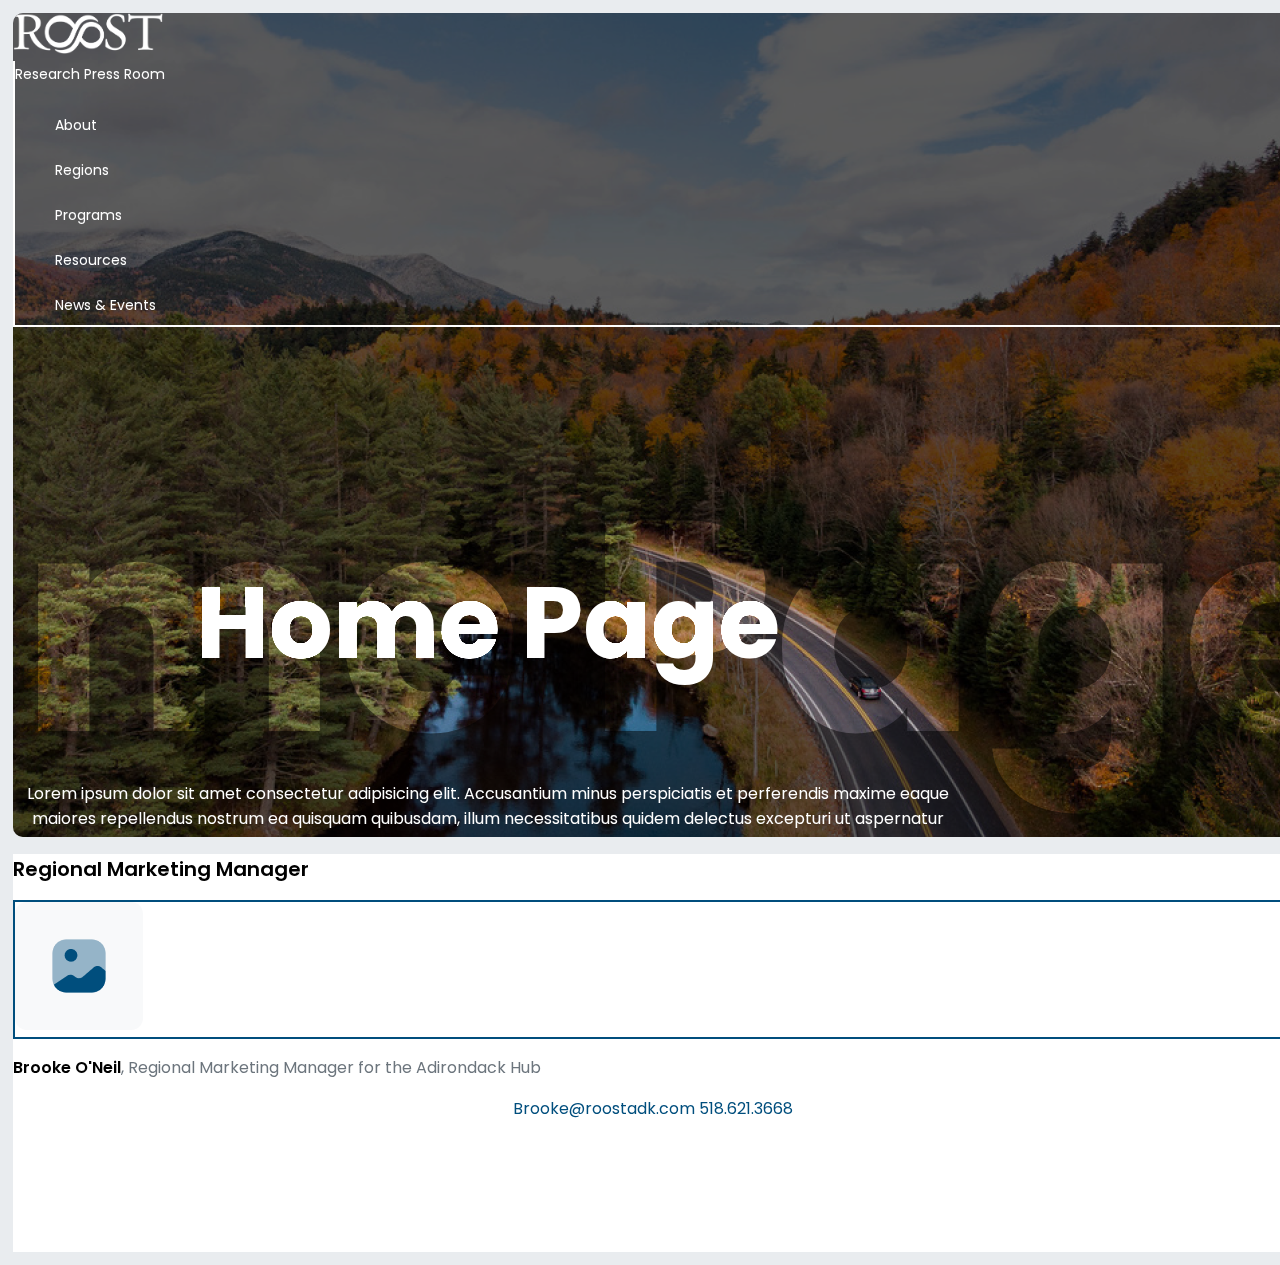
<file: index.html>
<!DOCTYPE html>
<html lang="en">
  <head>
    <meta charset="UTF-8" />
    <meta http-equiv="X-UA-Compatible" content="IE=edge" />
    <meta name="viewport" content="width=device-width, initial-scale=1.0" />
    <title>Roost Template | Home Page</title>
    <link
      href="https://cdn.jsdelivr.net/npm/bootstrap@5.3.0-alpha1/dist/css/bootstrap.min.css"
      rel="stylesheet"
      integrity="sha384-GLhlTQ8iRABdZLl6O3oVMWSktQOp6b7In1Zl3/Jr59b6EGGoI1aFkw7cmDA6j6gD"
      crossorigin="anonymous"
    />
    <link
      rel="stylesheet"
      href="https://cdnjs.cloudflare.com/ajax/libs/font-awesome/6.3.0/css/all.min.css"
      integrity="sha512-SzlrxWUlpfuzQ+pcUCosxcglQRNAq/DZjVsC0lE40xsADsfeQoEypE+enwcOiGjk/bSuGGKHEyjSoQ1zVisanQ=="
      crossorigin="anonymous"
      referrerpolicy="no-referrer"
    />
    <link rel="stylesheet" href="css/style.css" />
  </head>
  <body class="mx-auto">
    <header style="--bg-img: url(../img/Rectangle.png)">
      <div class="d-flex h-container px-3 justify-content-between">
        <div class="logo d-flex justify-content-start align-items-center">
          <a href="index.html"><img src="img/Logo_.png" alt="Logo" /></a>
        </div>
        <div
          class="menu-section d-flex flex-column justify-content-around align-items-end"
        >
          <div class="mobile hamburger">
            <a href="">
              <i class="fa-solid fa-bars"></i>
            </a>
          </div>
          <div class="top-menu desktop d-flex gap-4">
            <a href="#!">Research</a>
            <a href="#!">Press Room</a>
            <a href="#!"><i class="fa-solid fa-search"></i></a>
          </div>
          <nav class="main-menu">
            <a href="#!" class="close mobile">
              <i class="fa-solid fa-times"></i>
            </a>
            <ul class="d-flex">
              <li class="active">
                <a
                  href="#!"
                  data-bg-img="../img/mission_and_vision.png"
                  class="dropdown-arrow"
                  >About</a
                >
                <ul class="dd-menu">
                  <li><a href="Team.html">Team</a></li>
                  <li><a href="#!">Company</a></li>
                </ul>
              </li>
              <li>
                <a
                  href="#!"
                  data-bg-img="../img/Team.png"
                  class="dropdown-arrow"
                  >Regions</a
                >
              </li>
              <li>
                <a
                  href="#!"
                  data-bg-img="../img/Board.png"
                  class="dropdown-arrow"
                  >Programs</a
                >
              </li>
              <li>
                <a
                  href="#!"
                  data-bg-img="../img/Forest.png"
                  class="dropdown-arrow"
                  >Resources</a
                >
              </li>
              <li>
                <a
                  href="#!"
                  data-bg-img="../img/Trees.png"
                  class="dropdown-arrow"
                  >News & Events</a
                >
              </li>
            </ul>
          </nav>
        </div>
      </div>

      <div class="bg__content">
        <div class="headings mx-auto">
          <h1>Home Page</h1>
          <h2>Home Page</h2>
          <p>
            Lorem ipsum dolor sit amet consectetur adipisicing elit. Accusantium
            minus perspiciatis et perferendis maxime eaque maiores repellendus
            nostrum ea quisquam quibusdam, illum necessitatibus quidem delectus
            excepturi ut aspernatur aliquam? Nulla.
          </p>
        </div>
      </div>
    </header>

    <main>
      <section>
        <div
          class="container d-flex align-items-center flex-column justify-content-evenly marketing__container my-5 rounded-4"
        >
          <h2 class="heading text-center">Regional Marketing Manager</h2>
          <div class="img rounded-4">
            <img src="img/avatar.png" alt="avatar" />
          </div>
          <div class="content">
            <p class="text-center">
              <span>Brooke O'Neil</span>, Regional Marketing Manager for the
              Adirondack Hub
            </p>
            <div class="links">
              <a href="#!" class="mx-3 text-decoration-underline"
                >Brooke@roostadk.com</a
              >
              <a href="#!" class="mx-3">518.621.3668</a>
            </div>
          </div>
        </div>
      </section>
    </main>

    <footer></footer>

    <script
      src="https://code.jquery.com/jquery-3.6.4.min.js"
      integrity="sha256-oP6HI9z1XaZNBrJURtCoUT5SUnxFr8s3BzRl+cbzUq8="
      crossorigin="anonymous"
    ></script>
    <script
      src="https://cdn.jsdelivr.net/npm/bootstrap@5.3.0-alpha1/dist/js/bootstrap.bundle.min.js"
      integrity="sha384-w76AqPfDkMBDXo30jS1Sgez6pr3x5MlQ1ZAGC+nuZB+EYdgRZgiwxhTBTkF7CXvN"
      crossorigin="anonymous"
    ></script>

    <script>
      $(document).ready(function () {
        $(".main-menu > ul > li").on("mouseenter", function (e) {
          e.preventDefault();
          let title = $(this).children("a").text();
          let bg = $(this).children("a").data("bg-img");
          $(".headings h1, .headings h2").html(title);
          $("header").attr("style", `--bg-img:url(${bg})`);
        });

        $("header").on("click", ".hamburger", function (e) {
          e.preventDefault();
          $('header .main-menu').addClass('active');
        });
        $("header").on("click", ".close", function (e) {
          e.preventDefault();
          $('header .main-menu').removeClass('active');
        });
      });
    </script>
  </body>
</html>
</file>
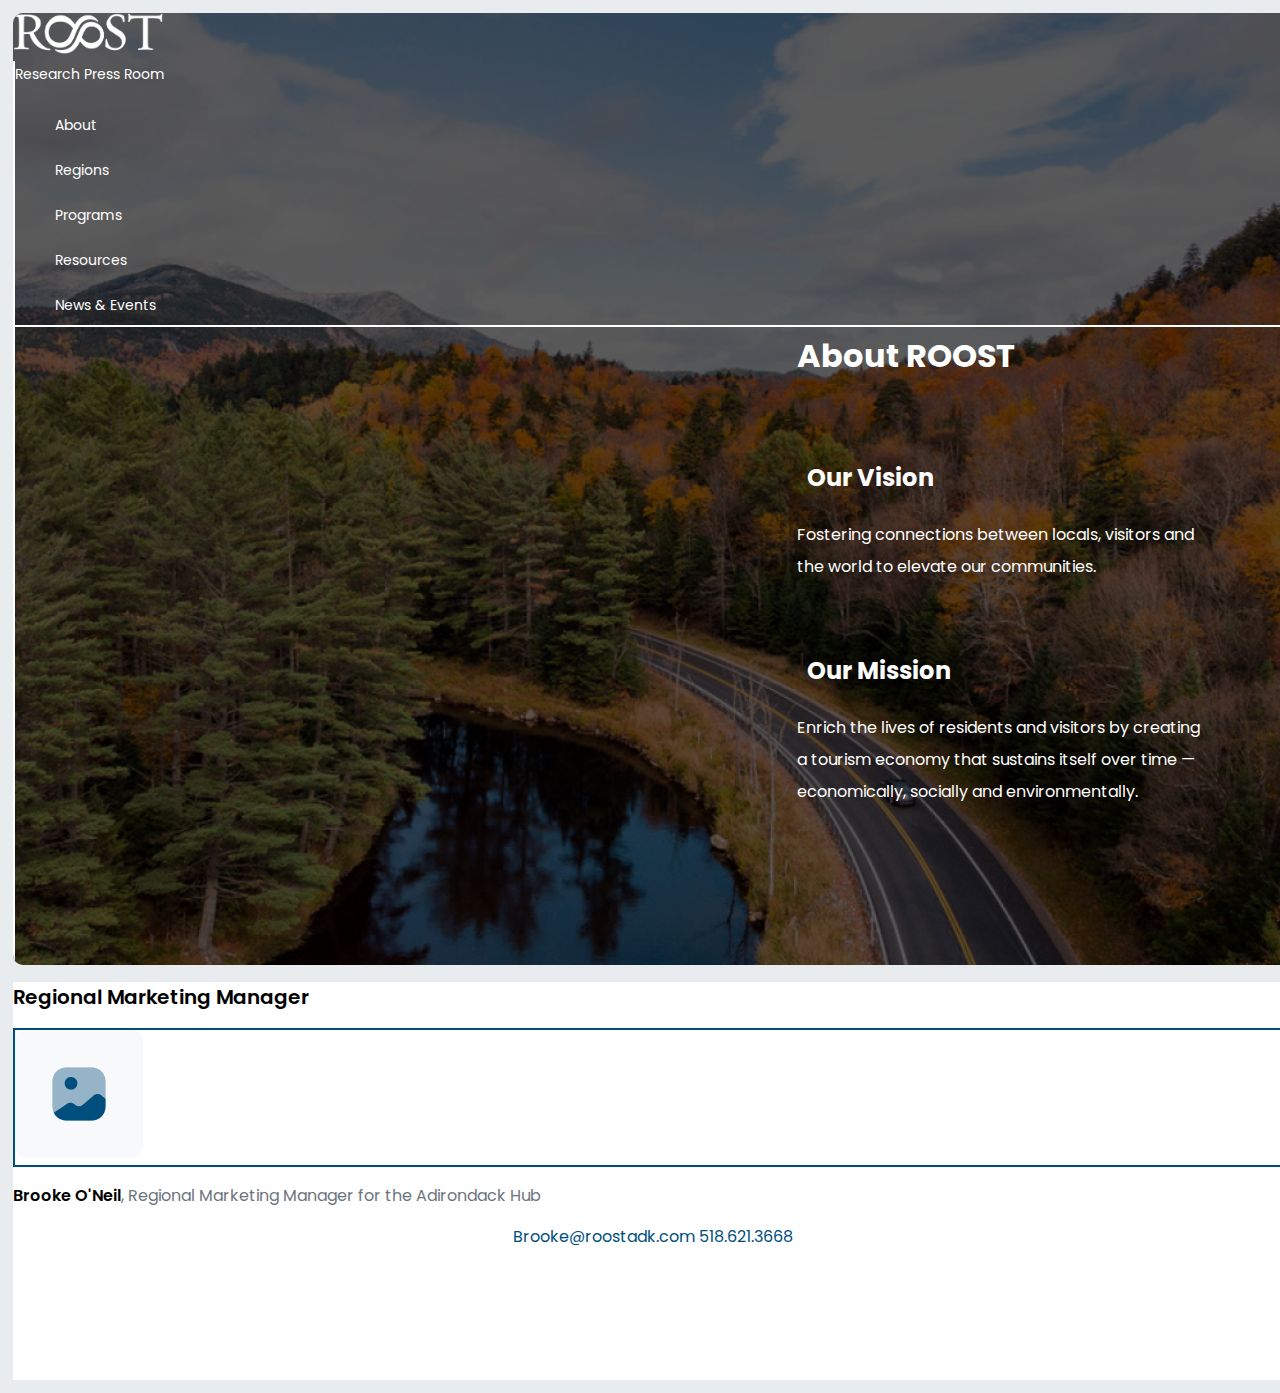
<file: LandingPage-2.html>
<!DOCTYPE html>
<html lang="en">
  <head>
    <meta charset="UTF-8" />
    <meta http-equiv="X-UA-Compatible" content="IE=edge" />
    <meta name="viewport" content="width=device-width, initial-scale=1.0" />
    <title>Roost Template | Home Page</title>
    <link
      href="https://cdn.jsdelivr.net/npm/bootstrap@5.3.0-alpha1/dist/css/bootstrap.min.css"
      rel="stylesheet"
      integrity="sha384-GLhlTQ8iRABdZLl6O3oVMWSktQOp6b7In1Zl3/Jr59b6EGGoI1aFkw7cmDA6j6gD"
      crossorigin="anonymous"
    />
    <link
      rel="stylesheet"
      href="https://cdnjs.cloudflare.com/ajax/libs/font-awesome/6.3.0/css/all.min.css"
      integrity="sha512-SzlrxWUlpfuzQ+pcUCosxcglQRNAq/DZjVsC0lE40xsADsfeQoEypE+enwcOiGjk/bSuGGKHEyjSoQ1zVisanQ=="
      crossorigin="anonymous"
      referrerpolicy="no-referrer"
    />
    <link
      rel="stylesheet"
      href="https://cdnjs.cloudflare.com/ajax/libs/OwlCarousel2/2.3.4/assets/owl.carousel.min.css"
      integrity="sha512-tS3S5qG0BlhnQROyJXvNjeEM4UpMXHrQfTGmbQ1gKmelCxlSEBUaxhRBj/EFTzpbP4RVSrpEikbmdJobCvhE3g=="
      crossorigin="anonymous"
      referrerpolicy="no-referrer"
    />

    <link rel="stylesheet" href="css/style.css" />
  </head>
  <body class="mx-auto">
    <header class="landing-page" style="--bg-img: url(../img/Rectangle.png)">
      <div class="d-flex h-container px-3 justify-content-between">
        <div class="logo d-flex justify-content-start align-items-center">
          <a href="index.html"><img src="img/Logo_.png" alt="Logo" /></a>
        </div>
        <div
          class="menu-section d-flex flex-column justify-content-around align-items-end"
        >
          <div class="mobile hamburger">
            <a href="">
              <i class="fa-solid fa-bars"></i>
            </a>
          </div>
          <div class="top-menu desktop d-flex gap-4">
            <a href="#!">Research</a>
            <a href="#!">Press Room</a>
            <a href="#!"><i class="fa-solid fa-search"></i></a>
          </div>
          <nav class="main-menu">
            <a href="#!" class="close mobile">
              <i class="fa-solid fa-times"></i>
            </a>
            <ul class="d-flex">
              <li class="active">
                <a
                  href="#!"
                  data-bg-img="../img/mission_and_vision.png"
                  class="dropdown-arrow"
                  >About</a
                >
                <ul class="dd-menu">
                  <li><a href="Team.html">Team</a></li>
                  <li><a href="#!">Company</a></li>
                </ul>
              </li>
              <li>
                <a
                  href="#!"
                  data-bg-img="../img/Team.png"
                  class="dropdown-arrow"
                  >Regions</a
                >
              </li>
              <li>
                <a
                  href="#!"
                  data-bg-img="../img/Board.png"
                  class="dropdown-arrow"
                  >Programs</a
                >
              </li>
              <li>
                <a
                  href="#!"
                  data-bg-img="../img/Forest.png"
                  class="dropdown-arrow"
                  >Resources</a
                >
              </li>
              <li>
                <a
                  href="#!"
                  data-bg-img="../img/Trees.png"
                  class="dropdown-arrow"
                  >News & Events</a
                >
              </li>
            </ul>
          </nav>
        </div>
      </div>

      <div class="content-container landing-page-2 w-55 owl-carousel">
        <!-- tab-1 -->
        <div class="tab">
          <div class="left">
            <div class="content">
              <div class="text">
                <h2><span>2023 World</span> University Games</h2>
                <p>Lake Placid Parking Permits</p>
              </div>
              <div class="buttons">
                <a href="#!">Apply Online</a>
                <a href="#!">Parking Permit Process</a>
              </div>
            </div>
          </div>
        </div>
        <!-- tab-2 -->
        <div class="tab">
          <div class="left">
            <div class="content">
              <div class="text">
                <h2><span>2022 World</span> University Games</h2>
                <p>Lake Placid Parking Permits</p>
              </div>
              <div class="buttons">
                <a href="#!">Apply Online</a>
                <a href="#!">Parking Permit Process</a>
              </div>
            </div>
          </div>
        </div>
        <!-- tab-3 -->
        <div class="tab">
          <div class="left">
            <div class="content">
              <div class="text">
                <h2><span>2021 World</span> University Games</h2>
                <p>Lake Placid Parking Permits</p>
              </div>
              <div class="buttons">
                <a href="#!">Apply Online</a>
                <a href="#!">Parking Permit Process</a>
              </div>
            </div>
          </div>
        </div>
      </div>
      <div class="about-right">
        <div class="right">
            <h2>About ROOST</h2>
            <div class="content">
              <h3><i class="fa-solid fa-quote-left"></i> Our Vision</h3>
              <p>
                Fostering connections between locals, visitors and the world to
                elevate our communities.
              </p>
            </div>
            <div class="content">
              <h3><i class="fa-solid fa-quote-left"></i> Our Mission</h3>
              <p>
                Enrich the lives of residents and visitors by creating a tourism
                economy that sustains itself over time — economically, socially
                and environmentally.
              </p>
            </div>
          </div>
      </div>
      <div class="tab_buttons divider hide">
        <a href="#!" class="prev" data-value="1"
          ><i class="fa-solid fa-arrow-left-long"></i
        ></a>
        <a href="#!" class="next" data-value="1"
          ><i class="fa-solid fa-arrow-right-long"></i
        ></a>
      </div>
    </header>

    <main>
      <section>
        <div
          class="container d-flex align-items-center flex-column justify-content-evenly marketing__container my-5 rounded-4"
        >
          <h2 class="heading text-center">Regional Marketing Manager</h2>
          <div class="img rounded-4">
            <img src="img/avatar.png" alt="avatar" />
          </div>
          <div class="content">
            <p class="text-center">
              <span>Brooke O'Neil</span>, Regional Marketing Manager for the
              Adirondack Hub
            </p>
            <div class="links">
              <a href="#!" class="mx-3 text-decoration-underline"
                >Brooke@roostadk.com</a
              >
              <a href="#!" class="mx-3">518.621.3668</a>
            </div>
          </div>
        </div>
      </section>
    </main>

    <footer></footer>

    <script
      src="https://code.jquery.com/jquery-3.6.4.min.js"
      integrity="sha256-oP6HI9z1XaZNBrJURtCoUT5SUnxFr8s3BzRl+cbzUq8="
      crossorigin="anonymous"
    ></script>
    <script
      src="https://cdn.jsdelivr.net/npm/bootstrap@5.3.0-alpha1/dist/js/bootstrap.bundle.min.js"
      integrity="sha384-w76AqPfDkMBDXo30jS1Sgez6pr3x5MlQ1ZAGC+nuZB+EYdgRZgiwxhTBTkF7CXvN"
      crossorigin="anonymous"
    ></script>

    <script
      src="https://cdnjs.cloudflare.com/ajax/libs/OwlCarousel2/2.3.4/owl.carousel.min.js"
      integrity="sha512-bPs7Ae6pVvhOSiIcyUClR7/q2OAsRiovw4vAkX+zJbw3ShAeeqezq50RIIcIURq7Oa20rW2n2q+fyXBNcU9lrw=="
      crossorigin="anonymous"
      referrerpolicy="no-referrer"
    ></script>

    <script>
      $(document).ready(function () {
        $(".owl-carousel").owlCarousel({
          loop: true,
          margin: 10,
          nav: true,
          dots: false,
          navText: [
            '<i class="fa-solid fa-arrow-left-long" aria-hidden="true"></i>',
            '<i class="fa-solid fa-arrow-right-long" aria-hidden="true"></i>',
          ],
          responsive: {
            0: {
              items: 1,
            },
            600: {
              items: 1,
            },
            1000: {
              items: 1,
            },
          },
        });

        // Custom Tabs Work Start
        $(".tab_buttons").on("click", ".next", function (e) {
          e.preventDefault();
          let index = $(this).data("value") + 1;
          $(".tab_buttons .prev").data("value", index);
          $(".tab_buttons .next").data("value", index);
          $(".tab_buttons .prev").css({
            opacity: "1",
            "pointer-events": "auto",
          });
          if (index == 3) {
            $(this).css({
              opacity: "0.3",
              "pointer-events": "none",
            });
          }

          $(`.content-container .tab:nth-child(${index})`)
            .removeClass("hide")
            .siblings()
            .addClass("hide");
        });

        $(".tab_buttons").on("click", ".prev", function (e) {
          e.preventDefault();

          let index = $(this).data("value") - 1;
          $(".tab_buttons .next").data("value", index);
          $(".tab_buttons .prev").data("value", index);
          $(".tab_buttons .next").css({
            opacity: "1",
            "pointer-events": "auto",
          });

          if (index == 1) {
            $(this).css({
              opacity: "0.3",
              "pointer-events": "none",
            });
          }

          $(`.content-container .tab:nth-child(${index})`)
            .removeClass("hide")
            .siblings()
            .addClass("hide");
        });
        // Custom Tabs Work Ends
      });
    </script>
  </body>
</html>
</file>
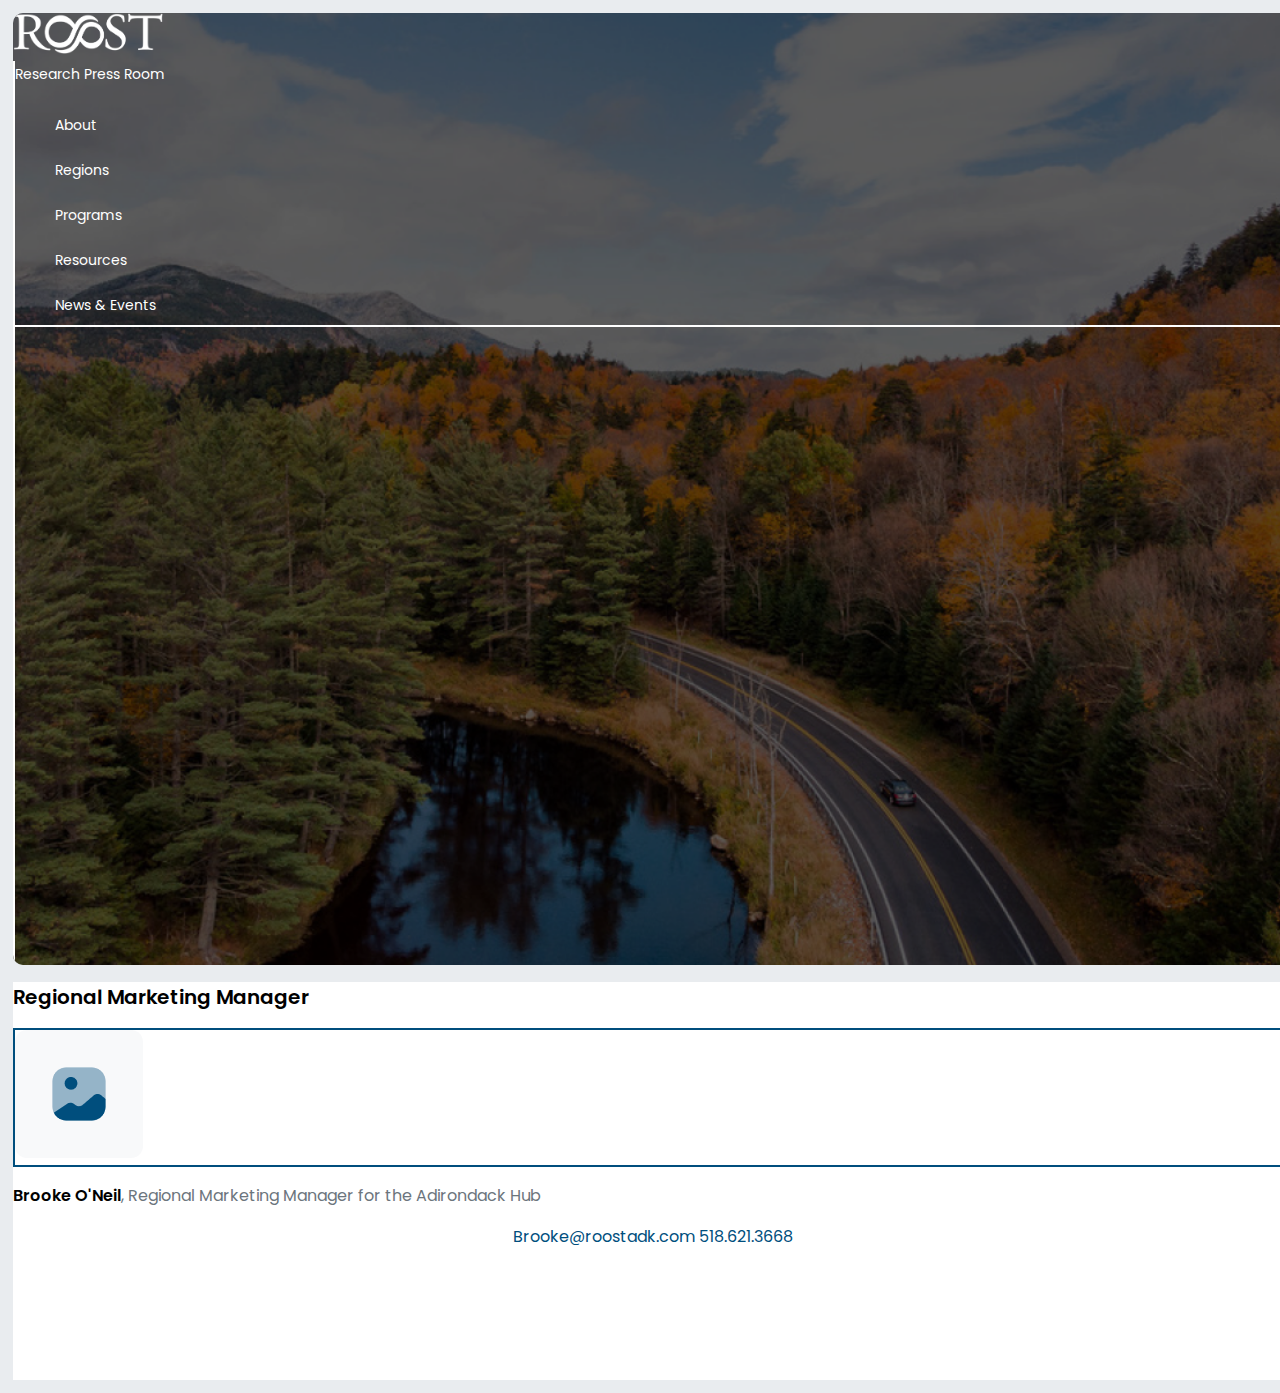
<file: LandingPage.html>
<!DOCTYPE html>
<html lang="en">
  <head>
    <meta charset="UTF-8" />
    <meta http-equiv="X-UA-Compatible" content="IE=edge" />
    <meta name="viewport" content="width=device-width, initial-scale=1.0" />
    <title>Roost Template | Home Page</title>
    <link
      href="https://cdn.jsdelivr.net/npm/bootstrap@5.3.0-alpha1/dist/css/bootstrap.min.css"
      rel="stylesheet"
      integrity="sha384-GLhlTQ8iRABdZLl6O3oVMWSktQOp6b7In1Zl3/Jr59b6EGGoI1aFkw7cmDA6j6gD"
      crossorigin="anonymous"
    />
    <link
      rel="stylesheet"
      href="https://cdnjs.cloudflare.com/ajax/libs/font-awesome/6.3.0/css/all.min.css"
      integrity="sha512-SzlrxWUlpfuzQ+pcUCosxcglQRNAq/DZjVsC0lE40xsADsfeQoEypE+enwcOiGjk/bSuGGKHEyjSoQ1zVisanQ=="
      crossorigin="anonymous"
      referrerpolicy="no-referrer"
    />
    <link
      rel="stylesheet"
      href="https://cdnjs.cloudflare.com/ajax/libs/OwlCarousel2/2.3.4/assets/owl.carousel.min.css"
      integrity="sha512-tS3S5qG0BlhnQROyJXvNjeEM4UpMXHrQfTGmbQ1gKmelCxlSEBUaxhRBj/EFTzpbP4RVSrpEikbmdJobCvhE3g=="
      crossorigin="anonymous"
      referrerpolicy="no-referrer"
    />

    <link rel="stylesheet" href="css/style.css" />
  </head>
  <body class="mx-auto">
    <header class="landing-page" style="--bg-img: url(../img/Rectangle.png)">
      <div class="d-flex h-container px-3 justify-content-between">
        <div class="logo d-flex justify-content-start align-items-center">
          <a href="index.html"><img src="img/Logo_.png" alt="Logo" /></a>
        </div>
        <div
          class="menu-section d-flex flex-column justify-content-around align-items-end"
        >
          <div class="mobile hamburger">
            <a href="">
              <i class="fa-solid fa-bars"></i>
            </a>
          </div>
          <div class="top-menu desktop d-flex gap-4">
            <a href="#!">Research</a>
            <a href="#!">Press Room</a>
            <a href="#!"><i class="fa-solid fa-search"></i></a>
          </div>
          <nav class="main-menu">
            <a href="#!" class="close mobile">
              <i class="fa-solid fa-times"></i>
            </a>
            <ul class="d-flex">
              <li class="active">
                <a
                  href="#!"
                  data-bg-img="../img/mission_and_vision.png"
                  class="dropdown-arrow"
                  >About</a
                >
                <ul class="dd-menu">
                  <li><a href="Team.html">Team</a></li>
                  <li><a href="#!">Company</a></li>
                </ul>
              </li>
              <li>
                <a
                  href="#!"
                  data-bg-img="../img/Team.png"
                  class="dropdown-arrow"
                  >Regions</a
                >
              </li>
              <li>
                <a
                  href="#!"
                  data-bg-img="../img/Board.png"
                  class="dropdown-arrow"
                  >Programs</a
                >
              </li>
              <li>
                <a
                  href="#!"
                  data-bg-img="../img/Forest.png"
                  class="dropdown-arrow"
                  >Resources</a
                >
              </li>
              <li>
                <a
                  href="#!"
                  data-bg-img="../img/Trees.png"
                  class="dropdown-arrow"
                  >News & Events</a
                >
              </li>
            </ul>
          </nav>
        </div>
      </div>

      <div class="content-container owl-carousel">
        <!-- tab-1 -->
        <div class="tab">
          <div class="left">
            <div class="content">
              <div class="text">
                <h2><span>2023 World</span> University Games</h2>
                <p>Lake Placid Parking Permits</p>
              </div>
              <div class="buttons">
                <a href="#!">Apply Online</a>
                <a href="#!">Parking Permit Process</a>
              </div>
            </div>
          </div>
          <div class="right">
            <h2>About ROOST</h2>
            <div class="content">
              <h3><i class="fa-solid fa-quote-left"></i> Our Vision</h3>
              <p>
                Fostering connections between locals, visitors and the world to
                elevate our communities.
              </p>
            </div>
            <div class="content">
              <h3><i class="fa-solid fa-quote-left"></i> Our Mission</h3>
              <p>
                Enrich the lives of residents and visitors by creating a tourism
                economy that sustains itself over time — economically, socially
                and environmentally.
              </p>
            </div>
          </div>
        </div>
        <!-- tab-2 -->
        <div class="tab">
          <div class="left">
            <div class="content">
              <div class="text">
                <h2><span>2022 World</span> University Games</h2>
                <p>Lake Placid Parking Permits</p>
              </div>
              <div class="buttons">
                <a href="#!">Apply Online</a>
                <a href="#!">Parking Permit Process</a>
              </div>
            </div>
          </div>
          <div class="right"></div>
        </div>
        <!-- tab-3 -->
        <div class="tab">
          <div class="left">
            <div class="content">
              <div class="text">
                <h2><span>2021 World</span> University Games</h2>
                <p>Lake Placid Parking Permits</p>
              </div>
              <div class="buttons">
                <a href="#!">Apply Online</a>
                <a href="#!">Parking Permit Process</a>
              </div>
            </div>
          </div>
          <div class="right"></div>
        </div>
      </div>
      <div class="tab_buttons divider hide">
        <a href="#!" class="prev" data-value="1"
          ><i class="fa-solid fa-arrow-left-long"></i
        ></a>
        <a href="#!" class="next" data-value="1"
          ><i class="fa-solid fa-arrow-right-long"></i
        ></a>
      </div>
    </header>

    <main>
      <section>
        <div
          class="container d-flex align-items-center flex-column justify-content-evenly marketing__container my-5 rounded-4"
        >
          <h2 class="heading text-center">Regional Marketing Manager</h2>
          <div class="img rounded-4">
            <img src="img/avatar.png" alt="avatar" />
          </div>
          <div class="content">
            <p class="text-center">
              <span>Brooke O'Neil</span>, Regional Marketing Manager for the
              Adirondack Hub
            </p>
            <div class="links">
              <a href="#!" class="mx-3 text-decoration-underline"
                >Brooke@roostadk.com</a
              >
              <a href="#!" class="mx-3">518.621.3668</a>
            </div>
          </div>
        </div>
      </section>
    </main>

    <footer></footer>

    <script
      src="https://code.jquery.com/jquery-3.6.4.min.js"
      integrity="sha256-oP6HI9z1XaZNBrJURtCoUT5SUnxFr8s3BzRl+cbzUq8="
      crossorigin="anonymous"
    ></script>
    <script
      src="https://cdn.jsdelivr.net/npm/bootstrap@5.3.0-alpha1/dist/js/bootstrap.bundle.min.js"
      integrity="sha384-w76AqPfDkMBDXo30jS1Sgez6pr3x5MlQ1ZAGC+nuZB+EYdgRZgiwxhTBTkF7CXvN"
      crossorigin="anonymous"
    ></script>

    <script
      src="https://cdnjs.cloudflare.com/ajax/libs/OwlCarousel2/2.3.4/owl.carousel.min.js"
      integrity="sha512-bPs7Ae6pVvhOSiIcyUClR7/q2OAsRiovw4vAkX+zJbw3ShAeeqezq50RIIcIURq7Oa20rW2n2q+fyXBNcU9lrw=="
      crossorigin="anonymous"
      referrerpolicy="no-referrer"
    ></script>

    <script>
      $(document).ready(function () {
        $(".owl-carousel").owlCarousel({
          loop: true,
          margin: 10,
          nav: true,
          dots: false,
          navText: [
            '<i class="fa-solid fa-arrow-left-long" aria-hidden="true"></i>',
            '<i class="fa-solid fa-arrow-right-long" aria-hidden="true"></i>',
          ],
          responsive: {
            0: {
              items: 1,
            },
            600: {
              items: 1,
            },
            1000: {
              items: 1,
            },
          },
        });

        // Custom Tabs Work Start
        $(".tab_buttons").on("click", ".next", function (e) {
          e.preventDefault();
          let index = $(this).data("value") + 1;
          $(".tab_buttons .prev").data("value", index);
          $(".tab_buttons .next").data("value", index);
          $(".tab_buttons .prev").css({
            opacity: "1",
            "pointer-events": "auto",
          });
          if (index == 3) {
            $(this).css({
              opacity: "0.3",
              "pointer-events": "none",
            });
          }

          $(`.content-container .tab:nth-child(${index})`)
            .removeClass("hide")
            .siblings()
            .addClass("hide");
        });

        $(".tab_buttons").on("click", ".prev", function (e) {
          e.preventDefault();

          let index = $(this).data("value") - 1;
          $(".tab_buttons .next").data("value", index);
          $(".tab_buttons .prev").data("value", index);
          $(".tab_buttons .next").css({
            opacity: "1",
            "pointer-events": "auto",
          });

          if (index == 1) {
            $(this).css({
              opacity: "0.3",
              "pointer-events": "none",
            });
          }

          $(`.content-container .tab:nth-child(${index})`)
            .removeClass("hide")
            .siblings()
            .addClass("hide");
        });
        // Custom Tabs Work Ends
      });
    </script>
  </body>
</html>
</file>
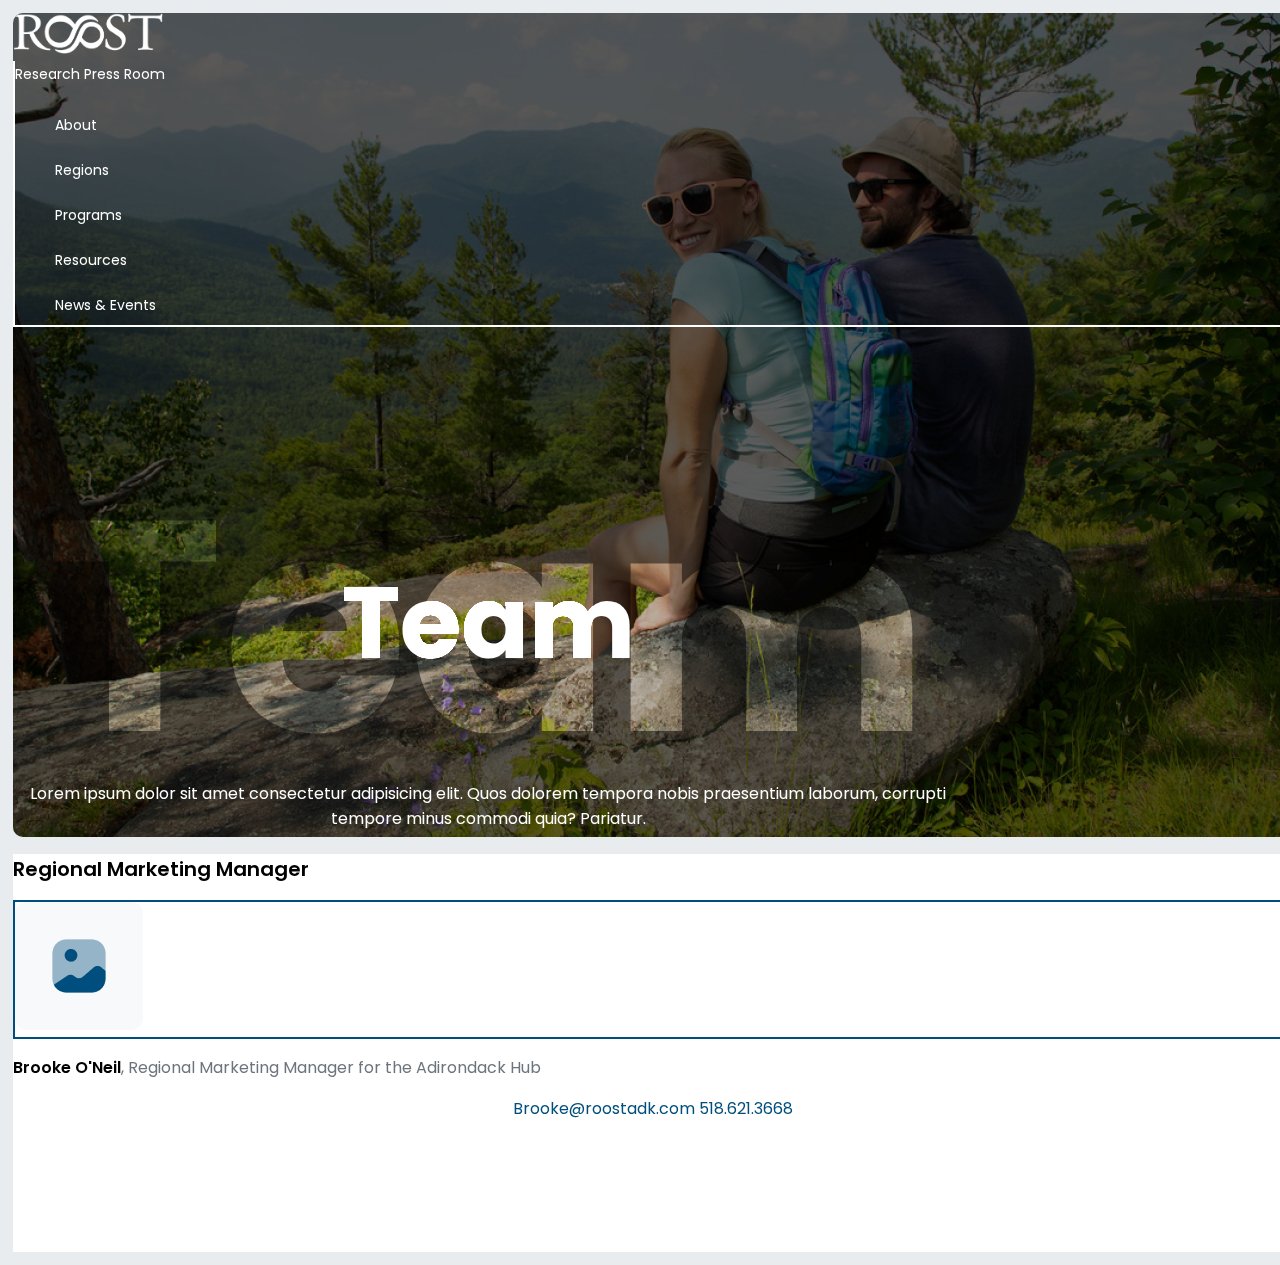
<file: Team.html>
<!DOCTYPE html>
<html lang="en">
  <head>
    <meta charset="UTF-8" />
    <meta http-equiv="X-UA-Compatible" content="IE=edge" />
    <meta name="viewport" content="width=device-width, initial-scale=1.0" />
    <title>Roost Template | Team</title>
    <link
      href="https://cdn.jsdelivr.net/npm/bootstrap@5.3.0-alpha1/dist/css/bootstrap.min.css"
      rel="stylesheet"
      integrity="sha384-GLhlTQ8iRABdZLl6O3oVMWSktQOp6b7In1Zl3/Jr59b6EGGoI1aFkw7cmDA6j6gD"
      crossorigin="anonymous"
    />
    <link
      rel="stylesheet"
      href="https://cdnjs.cloudflare.com/ajax/libs/font-awesome/6.3.0/css/all.min.css"
      integrity="sha512-SzlrxWUlpfuzQ+pcUCosxcglQRNAq/DZjVsC0lE40xsADsfeQoEypE+enwcOiGjk/bSuGGKHEyjSoQ1zVisanQ=="
      crossorigin="anonymous"
      referrerpolicy="no-referrer"
    />
    <link rel="stylesheet" href="css/style.css" />
  </head>
  <body class="mx-auto">
    <header style="--bg-img: url(../img/Team.png)">
      <div class="d-flex h-container px-3 justify-content-between">
        <div class="logo d-flex justify-content-start align-items-center">
          <a href="index.html"><img src="img/Logo_.png" alt="Logo" /></a>
        </div>
        <div
          class="menu-section d-flex flex-column justify-content-around align-items-end"
        >
          <div class="mobile hamburger">
            <a href="">
              <i class="fa-solid fa-bars"></i>
            </a>
          </div>
          <div class="top-menu desktop d-flex gap-4">
            <a href="#!">Research</a>
            <a href="#!">Press Room</a>
            <a href="#!"><i class="fa-solid fa-search"></i></a>
          </div>
          <nav class="main-menu">
            <a href="#!" class="close mobile">
              <i class="fa-solid fa-times"></i>
            </a>
            <ul class="d-flex">
              <li class="active">
                <a
                  href="#!"
                  data-bg-img="../img/mission_and_vision.png"
                  class="dropdown-arrow"
                  >About</a
                >
                <ul class="dd-menu">
                  <li><a href="Team.html">Team</a></li>
                  <li><a href="#!">Company</a></li>
                </ul>
              </li>
              <li>
                <a
                  href="#!"
                  data-bg-img="../img/Team.png"
                  class="dropdown-arrow"
                  >Regions</a
                >
              </li>
              <li>
                <a
                  href="#!"
                  data-bg-img="../img/Board.png"
                  class="dropdown-arrow"
                  >Programs</a
                >
              </li>
              <li>
                <a
                  href="#!"
                  data-bg-img="../img/Forest.png"
                  class="dropdown-arrow"
                  >Resources</a
                >
              </li>
              <li>
                <a
                  href="#!"
                  data-bg-img="../img/Trees.png"
                  class="dropdown-arrow"
                  >News & Events</a
                >
              </li>
            </ul>
          </nav>
        </div>
      </div>

      <div class="bg__content">
        <div class="headings mx-auto">
          <h1>Team</h1>
          <h2>Team</h2>
          <p>
            Lorem ipsum dolor sit amet consectetur adipisicing elit. Quos dolorem tempora nobis praesentium laborum, corrupti tempore minus commodi quia? Pariatur.
          </p>
        </div>
      </div>
    </header>

    <main>
      <section>
        <div
          class="container d-flex align-items-center flex-column justify-content-evenly marketing__container my-5 rounded-4"
        >
          <h2 class="heading text-center">Regional Marketing Manager</h2>
          <div class="img rounded-4">
            <img src="img/avatar.png" alt="avatar" />
          </div>
          <div class="content">
            <p class="text-center">
              <span>Brooke O'Neil</span>, Regional Marketing Manager for the
              Adirondack Hub
            </p>
            <div class="links">
              <a href="#!" class="mx-3 text-decoration-underline"
                >Brooke@roostadk.com</a
              >
              <a href="#!" class="mx-3">518.621.3668</a>
            </div>
          </div>
        </div>
      </section>
    </main>

    <footer></footer>

    <script
      src="https://code.jquery.com/jquery-3.6.4.min.js"
      integrity="sha256-oP6HI9z1XaZNBrJURtCoUT5SUnxFr8s3BzRl+cbzUq8="
      crossorigin="anonymous"
    ></script>
    <script
      src="https://cdn.jsdelivr.net/npm/bootstrap@5.3.0-alpha1/dist/js/bootstrap.bundle.min.js"
      integrity="sha384-w76AqPfDkMBDXo30jS1Sgez6pr3x5MlQ1ZAGC+nuZB+EYdgRZgiwxhTBTkF7CXvN"
      crossorigin="anonymous"
    ></script>

    <script>
      $(document).ready(function () {
        $(".main-menu > ul > li").on("mouseenter", function (e) {
          e.preventDefault();
          let title = $(this).children("a").text();
          let bg = $(this).children("a").data("bg-img");
          $(".headings h1, .headings h2").html(title);
          $("header").attr("style", `--bg-img:url(${bg})`);
        });

        $("header").on("click", ".hamburger", function (e) {
          e.preventDefault();
          $('header .main-menu').addClass('active');
        });
        $("header").on("click", ".close", function (e) {
          e.preventDefault();
          $('header .main-menu').removeClass('active');
        });
      });
    </script>
  </body>
</html>
</file>
<file: css/style.css>
@import url("https://fonts.googleapis.com/css2?family=Poppins:wght@300;400;500;700&display=swap");
*,
::after,
::before {
  text-decoration: none !important;
  list-style: none;
}

.hide {
  display: none !important;
}

.mobile {
  display: none !important;
}

body {
  max-width: 1440px;
  width: 100%;
  overflow-x: hidden;
  padding: 5px;
  font-family: "Poppins", sans-serif;
  background-color: #e9ecef;
}
body header {
  overflow: hidden;
  border-radius: 10px;
  position: relative;
  min-height: 824px;
}
@media (min-width: 360px) and (max-width: 599px) {
  body header {
    min-height: 500px;
  }
}
body header::before {
  content: "";
  position: absolute;
  inset: 0;
  z-index: -1;
  background-image: var(--bg-img);
  background-repeat: no-repeat;
  background-position: center;
  background-size: cover;
}
body header::after {
  content: "";
  inset: 0;
  width: 100%;
  height: 100%;
  position: absolute;
  z-index: -1;
  background-color: rgba(0, 0, 0, 0.3);
}
body header .h-container {
  min-height: 96px;
  border-radius: 10px;
  position: relative;
}
body header .h-container::after {
  content: "";
  position: absolute;
  width: 100%;
  height: 2px;
  background-color: #fff;
  bottom: 0;
  left: 0;
}
body header .h-container .logo img {
  width: 150px;
  filter: invert(1);
}
@media (min-width: 360px) and (max-width: 599px) {
  body header .h-container .logo img {
    width: 120px;
  }
}
body header .h-container .menu-section {
  border-left: 2px solid #fff;
  position: relative;
}
@media (min-width: 360px) and (max-width: 599px) {
  body header .h-container .menu-section {
    padding-right: 40px;
  }
}
body header .h-container .menu-section a {
  text-decoration: none;
  color: #fff;
}
body header .h-container .menu-section .hamburger {
  position: absolute;
  right: 5px;
}
body header .h-container .menu-section .top-menu a {
  font-size: 14px;
}
@media (min-width: 360px) and (max-width: 599px) {
  body header .h-container .menu-section .main-menu {
    position: fixed;
    width: 100%;
    top: 0;
    left: 0;
    background-color: #fff;
    z-index: 2;
    height: 100vh;
    transform: translateX(-100%);
    transition: all 0.5s ease;
  }
  body header .h-container .menu-section .main-menu .close {
    color: #000;
    position: absolute;
    right: 25px;
    top: 20px;
  }
  body header .h-container .menu-section .main-menu ul {
    align-items: center;
    padding-top: 50px;
  }
  body header .h-container .menu-section .main-menu ul li a {
    color: #000;
  }
  body header .h-container .menu-section .main-menu.active {
    transform: translateX(0);
  }
}
body header .h-container .menu-section .main-menu > ul > li {
  padding-block: 10px;
}
body header .h-container .menu-section .main-menu ul {
  gap: 2.5rem;
  margin-bottom: 0;
}
@media (min-width: 360px) and (max-width: 599px) {
  body header .h-container .menu-section .main-menu ul {
    flex-direction: column;
  }
}
body header .h-container .menu-section .main-menu ul li {
  position: relative;
}
body header .h-container .menu-section .main-menu ul li a {
  position: relative;
  width: 500px;
  font-size: 14px;
}
body header .h-container .menu-section .main-menu ul li a.dropdown-arrow::after {
  content: "\f078";
  margin-left: 6px;
  font-family: "Font Awesome 6 Free";
  font-weight: 900;
}
body header .h-container .menu-section .main-menu ul li .dd-menu {
  position: absolute;
  visibility: hidden;
  opacity: 0;
  padding: 10px;
  border-radius: 5px;
  background-color: #fff;
  z-index: 1;
  box-shadow: 0 0 3px 1px #ddd;
  transform: translateY(20px);
  transition: all 0.5s ease;
  top: 40px;
}
body header .h-container .menu-section .main-menu ul li:hover .dd-menu {
  opacity: 1;
  visibility: visible;
  transform: translateY(0);
}
body header .h-container .menu-section .main-menu ul li:hover .dd-menu li a {
  color: #000;
}
body header .bg__content {
  position: absolute;
  top: 50%;
  left: 0;
  width: 100%;
  text-align: center;
}
body header .bg__content .headings {
  position: relative;
  color: #fff;
  max-width: 950px;
  padding-top: 40px;
}
@media (min-width: 360px) and (max-width: 599px) {
  body header .bg__content .headings {
    padding-top: 10px;
  }
}
body header .bg__content .headings h1 {
  position: absolute;
  left: 50%;
  top: 0;
  transform: translate(-50%, -50%);
  font-size: 300px;
  mix-blend-mode: overlay;
  white-space: nowrap;
}
@media (min-width: 360px) and (max-width: 599px) {
  body header .bg__content .headings h1 {
    font-size: 65px;
  }
}
body header .bg__content .headings h2 {
  font-size: 100px;
}
@media (min-width: 360px) and (max-width: 599px) {
  body header .bg__content .headings h2 {
    font-size: 50px;
  }
}
@media (min-width: 360px) and (max-width: 599px) {
  body header .bg__content .headings p {
    font-size: 14px;
    padding-inline: 10px;
  }
}
body header.landing-page {
  min-height: 952px;
}
body header.landing-page .h-container .menu-section::before {
  position: absolute;
  content: "";
  height: 952px;
  width: 2px;
  background-color: #fff;
  top: 0;
  left: -2px;
}
body header.landing-page .content-container {
  position: absolute;
  top: 50%;
  width: 100%;
  min-height: 500px;
  transform: translateY(-50%);
}
body header.landing-page .content-container .tab {
  display: flex;
}
body header.landing-page .content-container .tab .left {
  flex: 0 0 55%;
}
body header.landing-page .content-container .tab .left .content {
  display: flex;
  margin-left: 70px;
  justify-content: flex-start;
  height: 500px;
  flex-direction: column;
  gap: 40px;
}
body header.landing-page .content-container .tab .left .content .text {
  color: #fff;
}
body header.landing-page .content-container .tab .left .content .text h2 {
  font-size: 48px;
  font-weight: 700;
  line-height: 72px;
}
body header.landing-page .content-container .tab .left .content .text h2 span {
  display: block;
}
body header.landing-page .content-container .tab .left .content .text p {
  font-size: 24px;
}
body header.landing-page .content-container .tab .left .content .buttons a {
  background-color: #fff;
  color: #000;
  padding: 12px 24px;
  border-radius: 32px;
  display: inline-block;
  margin-inline: 5px;
  transition: all 0.3s ease;
}
body header.landing-page .content-container .tab .left .content .buttons a:hover {
  background-color: #004e7d;
  color: #fff;
}
body header.landing-page .content-container .tab .right {
  flex: 0 0 45%;
  display: flex;
  flex-direction: column;
  justify-content: space-around;
  color: #fff;
  padding: 50px 80px 0;
  margin-top: 40px;
}
body header.landing-page .content-container .tab .right h2 {
  font-size: 32px;
  font-weight: 700;
}
body header.landing-page .content-container .tab .right .content h3 {
  font-size: 24px;
  font-weight: 700;
}
body header.landing-page .content-container .tab .right .content h3 i {
  margin-right: 10px;
}
body header.landing-page .content-container .tab .right .content p {
  line-height: 32px;
}
body header.landing-page .content-container.landing-page-2.w-55 {
  width: 55%;
}
body header.landing-page .content-container.landing-page-2 .tab .left {
  flex: 0 0 100%;
}
body header.landing-page .tab_buttons {
  position: absolute;
  bottom: 0;
  left: 80px;
  height: 96px;
  width: 192px;
  display: flex;
  align-items: center;
  justify-content: space-around;
  background-color: #fff;
  border-top-right-radius: 16px;
  border-top-left-radius: 16px;
}
body header.landing-page .tab_buttons a {
  color: #000;
  font-size: 24px;
}
body header.landing-page .tab_buttons.divider::before {
  content: "";
  position: absolute;
  height: 32px;
  width: 2px;
  background-color: #6c757d;
  opacity: 0.2;
}
body header.landing-page .about-right {
  position: absolute;
  width: 45%;
  right: 0;
  top: 50%;
  transform: translateY(-40%);
}
body header.landing-page .about-right .right {
  display: flex;
  flex-direction: column;
  color: #fff;
  padding: 40px 80px 0;
  gap: 30px;
}
body header.landing-page .about-right .right h2 {
  font-size: 32px;
  font-weight: 700;
}
body header.landing-page .about-right .right .content h3 {
  font-size: 24px;
  font-weight: 700;
}
body header.landing-page .about-right .right .content h3 i {
  margin-right: 10px;
}
body header.landing-page .about-right .right .content p {
  line-height: 32px;
}
body .marketing__container {
  min-height: 398px;
  width: 100%;
  background-color: #fff;
}
body .marketing__container h2 {
  font-size: 20px;
  font-weight: 600;
  line-height: 30px;
}
body .marketing__container .img {
  border: 2px solid #004e7d;
  overflow: hidden;
}
body .marketing__container .content p {
  color: #6c757d;
}
body .marketing__container .content p span {
  color: #000;
  font-weight: 600;
}
body .marketing__container .content .links {
  text-align: center;
}
body .marketing__container .content .links a {
  display: inline-block;
  color: #004e7d;
}

.owl-nav {
  position: absolute;
  bottom: -230px;
  left: 80px;
  height: 96px;
  width: 192px;
  display: flex;
  align-items: center;
  justify-content: space-around;
  background-color: #fff;
  border-top-right-radius: 16px;
  border-top-left-radius: 16px;
}
.owl-nav button {
  font-size: 24px;
}

@media screen and (max-width: 786px) {
  .mobile {
    display: block !important;
  }
  .desktop {
    display: none !important;
  }
}/*# sourceMappingURL=style.css.map */
</file>
